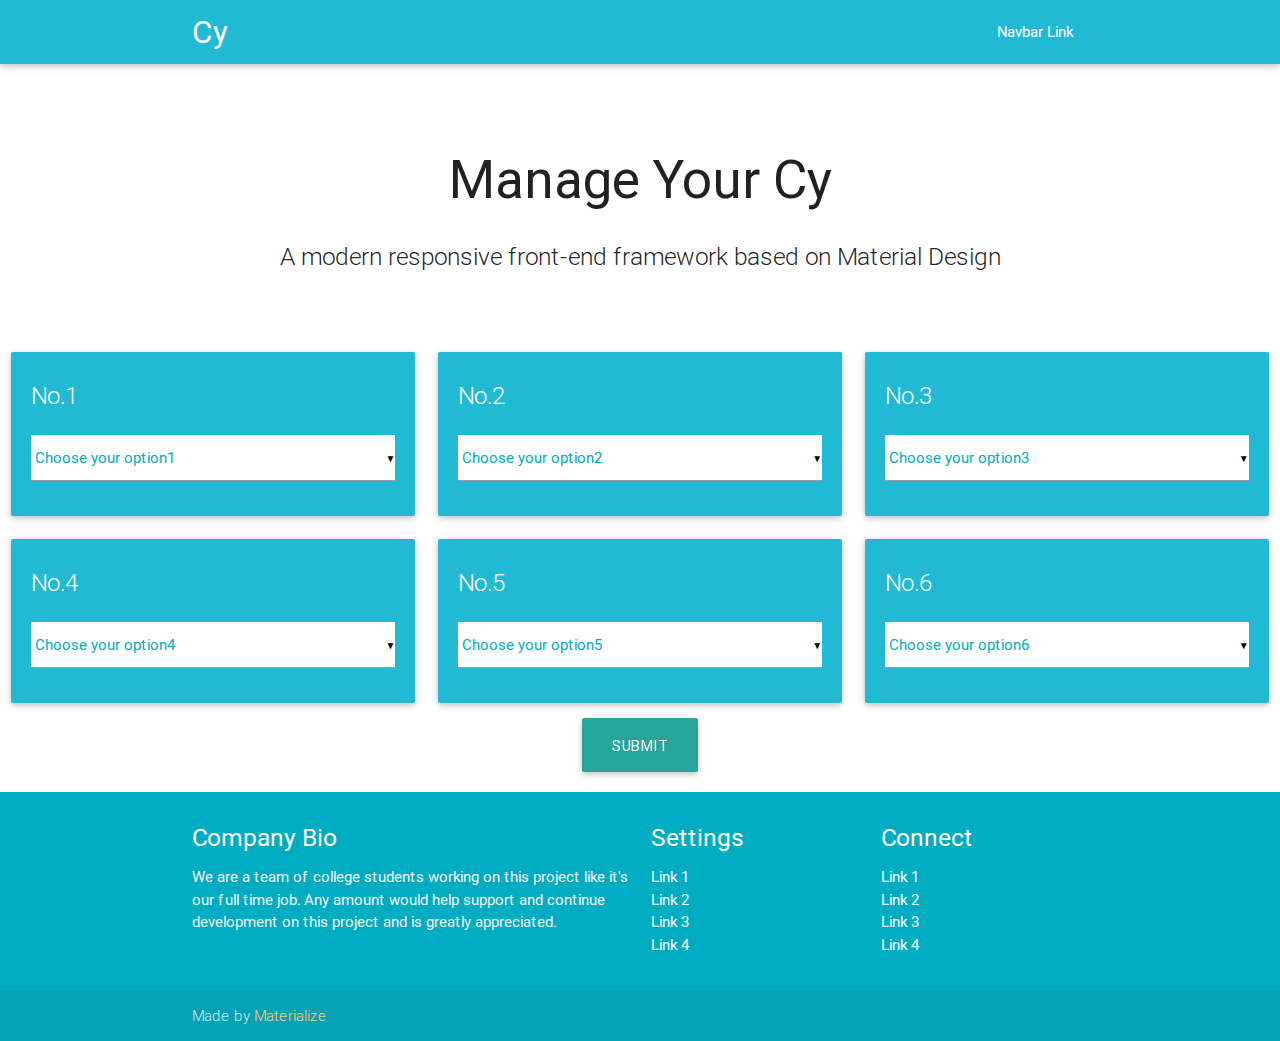
<file: index.html>
<!DOCTYPE html>
<html lang="en">
<head>
  <meta http-equiv="Content-Type" content="text/html; charset=UTF-8"/>
  <meta name="viewport" content="width=device-width, initial-scale=1, maximum-scale=1.0"/>
  <title>Starter Template - Materialize</title>

  <!-- CSS  -->
  <link href="https://fonts.googleapis.com/icon?family=Material+Icons" rel="stylesheet">
  <link href="css/materialize.css" type="text/css" rel="stylesheet" media="screen,projection"/>
  <link href="css/style.css" type="text/css" rel="stylesheet" media="screen,projection"/>
</head>


<body>

  <nav class="nav-bar" role="navigation">
    <div class="nav-wrapper container"><a id="logo-container" href="#" class="brand-logo">Cy</a>
      <ul class="right hide-on-med-and-down">
        <li><a href="#">Navbar Link</a></li>
      </ul>

      <ul id="nav-mobile" class="side-nav">
        <li><a href="#">Your Name</a></li>
      </ul>
      <a href="#" data-activates="nav-mobile" class="button-collapse"><i class="material-icons">menu</i></a>
    </div>
  </nav>


  <div class="section no-pad-bot" id="index-banner">
    <div class="container">
      <br><br>
      <h2 class="header center">Manage Your Cy</h2>
      <div class="row center">
        <h5 class="header col s12 light">A modern responsive front-end framework based on Material Design</h5>
      </div>
      <br><br>
    </div>
  </div>

  <div class="row">
    <div class="col s12 m6 l4 xl4">
      <div class="cy-card card">
        <div class="card-content white-text">
          <span class="card-title">No.1</span>
          <div class="input-field select-field">
            <select id="item1">
              <option value="" disabled selected> Choose your option1</option>
              <option value="1">Option 1</option>
              <option value="2">Option 2</option>
              <option value="3">Option 3</option>
            </select>
          </div>
        </div>
      </div>
    </div>

    <div class="col s12 m6 l4 xl4">
      <div class="cy-card card">
        <div class="card-content white-text">
          <span class="card-title">No.2</span>
          <div class="input-field select-field">
            <select id="item2">
              <option value="" disabled selected> Choose your option2</option>
              <option value="1">Option 1</option>
              <option value="2">Option 2</option>
              <option value="3">Option 3</option>
            </select>
          </div>
        </div>
      </div>
    </div>

    <div class="col s12 m6 l4 xl4">
      <div class="cy-card card">
        <div class="card-content white-text">
          <span class="card-title">No.3</span>
          <div class="input-field select-field">
            <select id="item3">
              <option value="" disabled selected> Choose your option3</option>
              <option value="1">Option 1</option>
              <option value="2">Option 2</option>
              <option value="3">Option 3</option>
            </select>
          </div>
        </div>
      </div>
    </div>

    <div class="col s12 m6 l4 xl4">
      <div class="cy-card card">
        <div class="card-content white-text">
          <span class="card-title">No.4</span>
          <div class="input-field select-field">
            <select id="item4">
              <option value="" disabled selected> Choose your option4</option>
              <option value="1">Option 1</option>
              <option value="2">Option 2</option>
              <option value="3">Option 3</option>
            </select>
          </div>
        </div>
      </div>
    </div>

    <div class="col s12 m6 l4 xl4">
      <div class="cy-card card">
        <div class="card-content white-text">
          <span class="card-title">No.5</span>
          <div class="input-field select-field">
            <select id="item5">
              <option value="" disabled selected> Choose your option5</option>
              <option value="1">Option 1</option>
              <option value="2">Option 2</option>
              <option value="3">Option 3</option>
            </select>
          </div>
        </div>
      </div>
    </div>

    <div class="col s12 m6 l4 xl4">
      <div class="cy-card card">
        <div class="card-content white-text">
          <span class="card-title">No.6</span>
          <div class="input-field select-field">
            <select id="item6">
              <option value="" disabled selected> Choose your option6</option>
              <option value="1">Option 1</option>
              <option value="2">Option 2</option>
              <option value="3">Option 3</option>
            </select>
          </div>
        </div>
      </div>
    </div>

    <div class="col s12 m12">
      <div class="center">
        <a class="waves-effect waves-light btn-large">submit</a>
      </div>
    </div>
  </div>


<!--
  <div class="container">
    <div class="section">
      <div class="row">
        <div class="col s12 m4">
          <div class="icon-block">
            <h2 class="center light-blue-text"><i class="material-icons">flash_on</i></h2>
            <h5 class="center">Speeds up development</h5>

            <p class="light">We did most of the heavy lifting for you to provide a default stylings that incorporate our custom components. Additionally, we refined animations and transitions to provide a smoother experience for developers.</p>
          </div>
        </div>

        <div class="col s12 m4">
          <div class="icon-block">
            <h2 class="center light-blue-text"><i class="material-icons">group</i></h2>
            <h5 class="center">User Experience Focused</h5>

            <p class="light">By utilizing elements and principles of Material Design, we were able to create a framework that incorporates components and animations that provide more feedback to users. Additionally, a single underlying responsive system across all platforms allow for a more unified user experience.</p>
          </div>
        </div>

        <div class="col s12 m4">
          <div class="icon-block">
            <h2 class="center light-blue-text"><i class="material-icons">settings</i></h2>
            <h5 class="center">Easy to work with</h5>

            <p class="light">We have provided detailed documentation as well as specific code examples to help new users get started. We are also always open to feedback and can answer any questions a user may have about Materialize.</p>
          </div>
        </div>
      </div>

    </div>
    <br><br>

    <div class="section">

    </div>
  </div>
-->

  <footer class="page-footer cyan darken-1">
    <div class="container">
      <div class="row">
        <div class="col l6 s12">
          <h5 class="white-text">Company Bio</h5>
          <p class="grey-text text-lighten-4">We are a team of college students working on this project like it's our full time job. Any amount would help support and continue development on this project and is greatly appreciated.</p>


        </div>
        <div class="col l3 s12">
          <h5 class="white-text">Settings</h5>
          <ul>
            <li><a class="white-text" href="#!">Link 1</a></li>
            <li><a class="white-text" href="#!">Link 2</a></li>
            <li><a class="white-text" href="#!">Link 3</a></li>
            <li><a class="white-text" href="#!">Link 4</a></li>
          </ul>
        </div>
        <div class="col l3 s12">
          <h5 class="white-text">Connect</h5>
          <ul>
            <li><a class="white-text" href="#!">Link 1</a></li>
            <li><a class="white-text" href="#!">Link 2</a></li>
            <li><a class="white-text" href="#!">Link 3</a></li>
            <li><a class="white-text" href="#!">Link 4</a></li>
          </ul>
        </div>
      </div>
    </div>
    <div class="footer-copyright">
      <div class="container">
      Made by <a class="orange-text text-lighten-3" href="http://materializecss.com">Materialize</a>
      </div>
    </div>
  </footer>

  <!--  Scripts-->
  <script src="https://code.jquery.com/jquery-2.1.1.min.js"></script>
  <script src="js/materialize.js"></script>
  <script src="js/init.js"></script>

  </body>
</html>
</file>
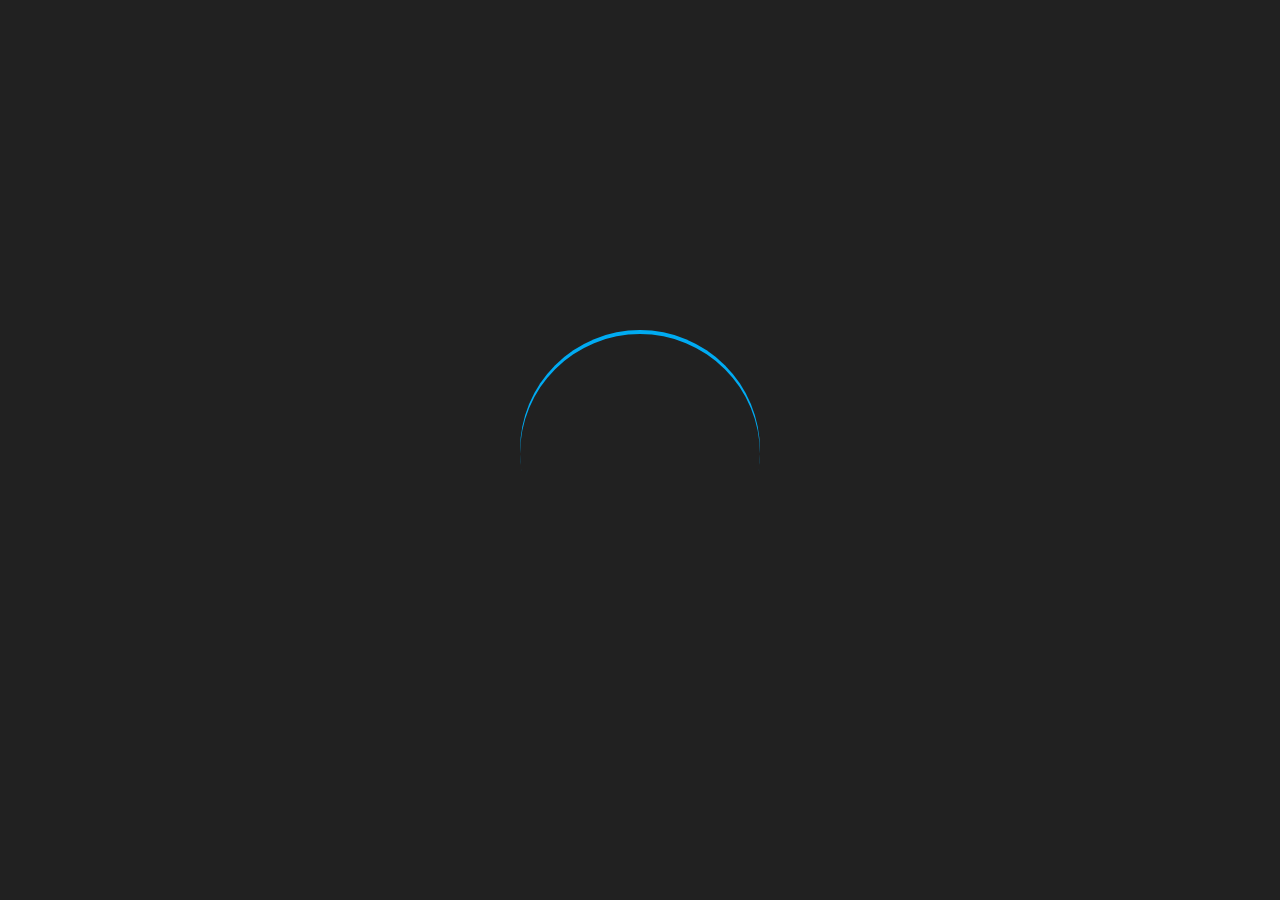
<file: loader.html>
<!DOCTYPE html>
<html lang="en">
<head>
  <meta http-equiv="Content-Type" content="text/html; charset=UTF-8"/>
  <meta name="viewport" content="width=device-width, initial-scale=1, maximum-scale=1.0"/>
  <title>Cy</title>
  <link href="css/loader.css" type="text/css" rel="stylesheet" media="screen,projection"/>
</head>

<div class='loader-ring'>
  <div class='loader-ring-light'></div>
  <div class='loader-ring-track'>
  </div>
</div>
</file>
<file: css/style.css>
body{
  background-color: #FFFFFF;
}

.nav-bar{
  background-color: #21B9D4;
}

.cy-card{
  background-color: #21B9D4;
}


.item-btn {
  background-color: #eee;
  color: #00acc1;
  border: none;
  border-radius: 2px;
  display: inline-block;
  height: 40px;
  width: 100%;
  line-height: 40px;
  outline: 0;
  padding: 0 2rem;
  text-transform: uppercase;
  vertical-align: middle;
  -webkit-tap-highlight-color: transparent;
}

.select-field{
  background-color: #fff;
  color: #00acc1;
}
</file>
<file: css/loader.css>
.relative {
  position: relative;
}

.loader-ring {
  position: absolute;
  top: 50%;
  left: 50%;
  margin: -120px 0 0 -120px;
  width: 240px;
  height: 240px;
}

.loader-ring-light {
  width: 240px;
  height: 240px;
  -moz-border-radius: 240px;
  -webkit-border-radius: 240px;
  border-radius: 240px;
  -moz-box-shadow: 0 4px 0 #00abf2 inset;
  -webkit-box-shadow: 0 4px 0 #00abf2 inset;
  box-shadow: 0 4px 0 #00abf2 inset;
  animation: rotate-360 2s linear infinite;
}

@keyframes rotate-360 {
  from {
    -moz-transform: rotate(0);
    -ms-transform: rotate(0);
    -webkit-transform: rotate(0);
    transform: rotate(0);
  }
  to {
    -moz-transform: rotate(360deg);
    -ms-transform: rotate(360deg);
    -webkit-transform: rotate(360deg);
    transform: rotate(360deg);
  }
}
body {
  background-color: rgba(0, 0, 0, 0.87);
}
</file>
